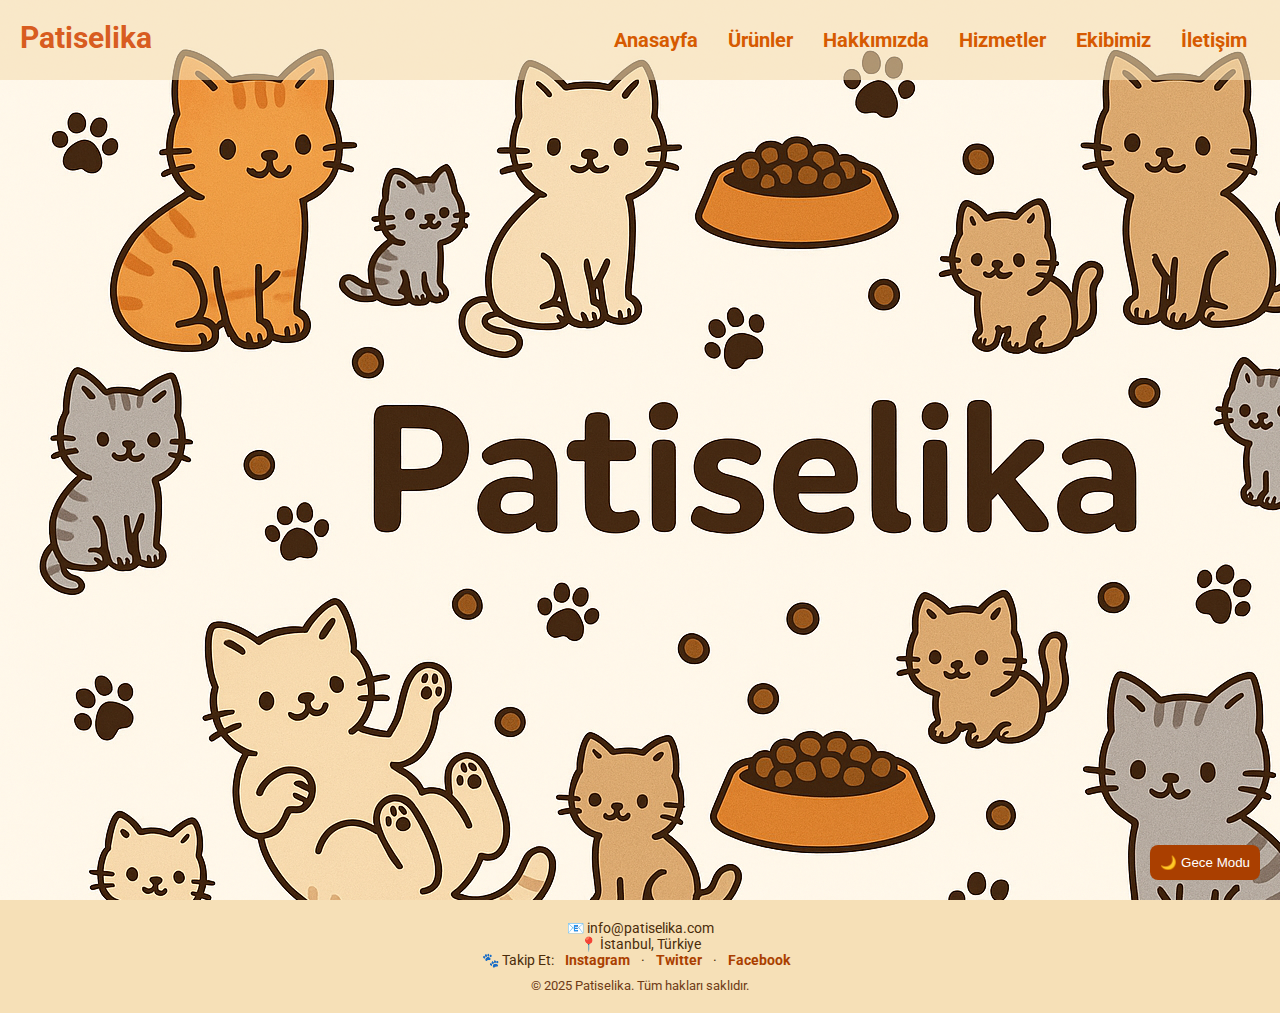
<file: index.html>
<!DOCTYPE html>
<html lang="en">

<head>
    <meta charset="UTF-8">
    <meta name="viewport" content="width=device-width, initial-scale=1.0">
    <title>Patiselika</title>
    <link rel="stylesheet" href="style.css">
</head>


<body>
    <main>
        <div class="container">
            <nav class="navbar">
                <div class="logo">
                    <a href="index.html">Patiselika</a>
                </div>
                <ul>
                    <li><a href="index.html">Anasayfa</a></li>
                    <li><a href="Ürünler.html">Ürünler</a></li>
                    <li><a href="hakkimizda.html">Hakkımızda</a></li>
                    <li><a href="hizmetler.html">Hizmetler</a></li>
                    <li><a href="ekibimiz.html">Ekibimiz</a></li>
                    <li><a href="iletisim.html">İletişim</a></li>
                </ul>
            </nav>

            <div class="welcome-box">
                <h1>Web sitemize</h1>
                <h2>HOŞGELDİNİZ</h2>
                <p><button>🐾 Daha Fazla</button></p>
            </div>
        </div>
    </main>
    <footer>
        <div class="footer-container">
            <p>📧 info@patiselika.com</p>
            <p>📍 İstanbul, Türkiye</p>
            <p>🐾 Takip Et:
                <a href="#">Instagram</a> ·
                <a href="#">Twitter</a> ·
                <a href="#">Facebook</a>
            </p>
            <p class="copyright">© 2025 Patiselika. Tüm hakları saklıdır.</p>
        </div>
    </footer>
    <script src="script.js"></script>
</body>

</html>
</file>
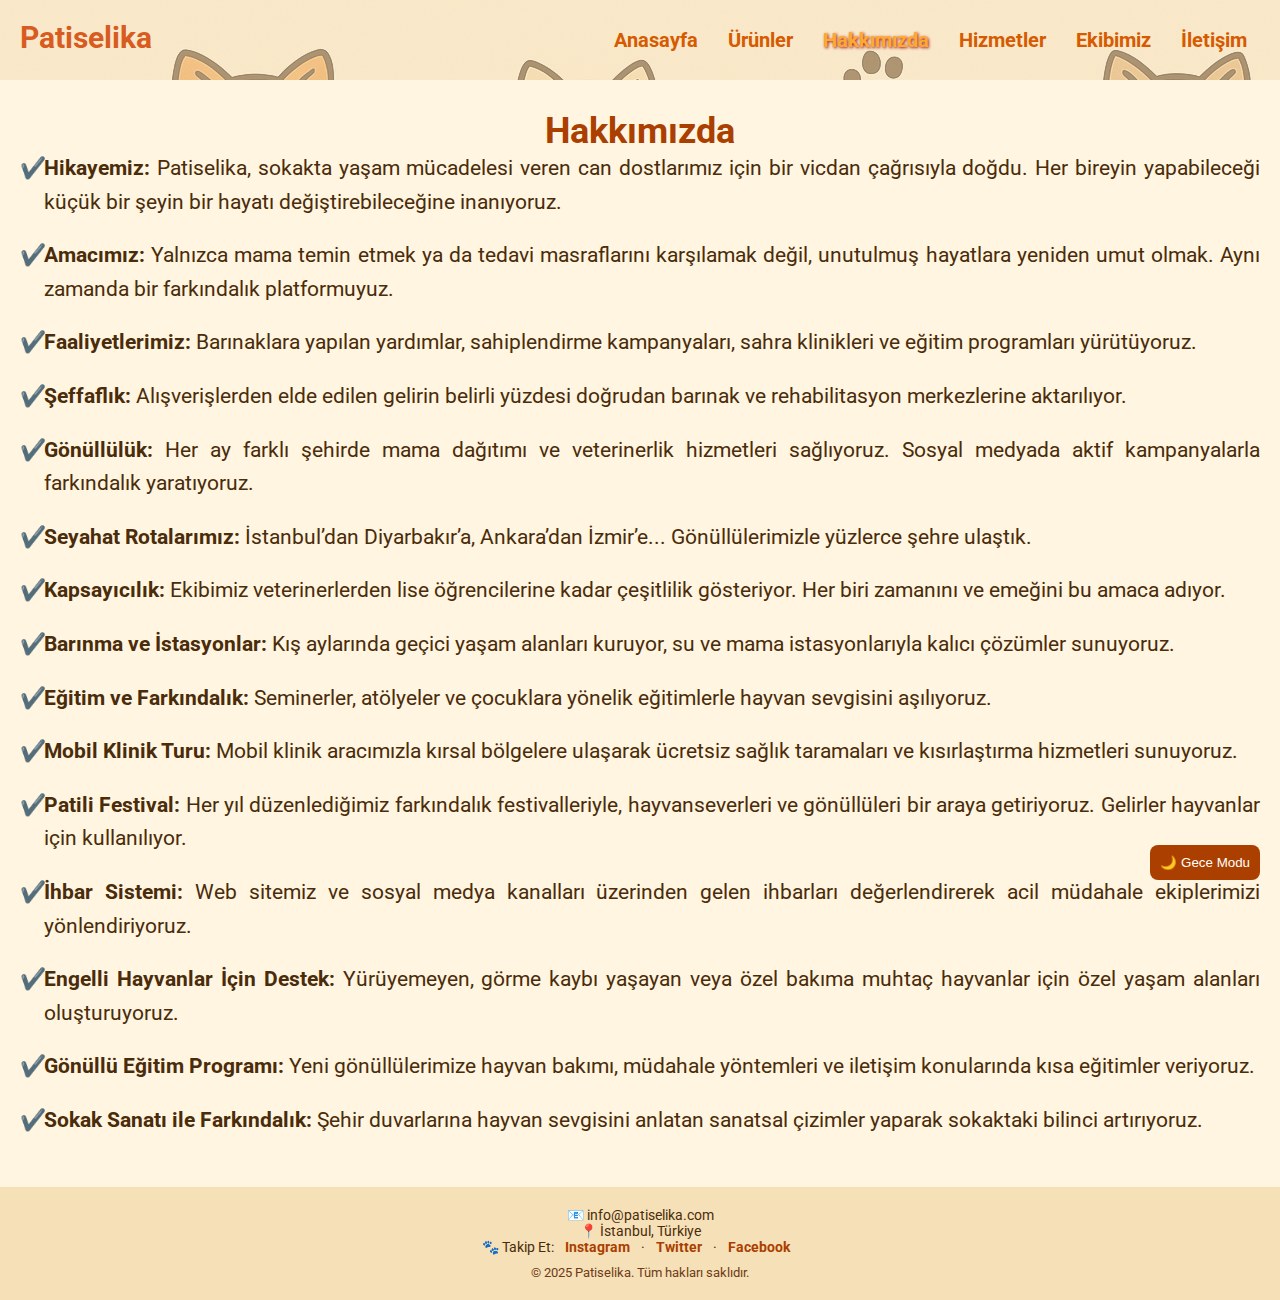
<file: Hakkimizda.html>
<!DOCTYPE html>
<html lang="tr">

<head>
    <meta charset="UTF-8">
    <meta name="viewport" content="width=device-width, initial-scale=1.0">
    <title>Hakkımızda - Patiselika</title>
    <link rel="stylesheet" href="style.css">
</head>

<body>
    <main>
        <div class="container">
            <div class="navbar">
                <div class="logo">
                    <a href="index.html">Patiselika</a>
                </div>
                <ul>
                    <li><a href="index.html">Anasayfa</a></li>
                    <li><a href="Ürünler.html">Ürünler</a></li>
                    <li><a href="hakkimizda.html" class="active">Hakkımızda</a></li>
                    <li><a href="hizmetler.html">Hizmetler</a></li>
                    <li><a href="ekibimiz.html">Ekibimiz</a></li>
                    <li><a href="iletisim.html">İletişim</a></li>
                </ul>
            </div>
            <section id="hakkimizda" class="about-section">
                <div class="about-content">
                    <h2>Hakkımızda</h2>
                    <ul class="hizmet-listesi">
                        <li><strong>Hikayemiz:</strong> Patiselika, sokakta yaşam mücadelesi veren
                            can dostlarımız için bir vicdan çağrısıyla doğdu. Her bireyin yapabileceği küçük bir şeyin
                            bir hayatı değiştirebileceğine inanıyoruz.</li>
                        <li><strong>Amacımız:</strong> Yalnızca mama temin etmek ya da tedavi masraflarını karşılamak
                            değil, unutulmuş hayatlara yeniden umut olmak. Aynı zamanda bir farkındalık platformuyuz.
                        </li>
                        <li><strong>Faaliyetlerimiz:</strong> Barınaklara yapılan yardımlar, sahiplendirme
                            kampanyaları, sahra klinikleri ve eğitim programları yürütüyoruz.</li>
                        <li><strong>Şeffaflık:</strong> Alışverişlerden elde edilen gelirin belirli yüzdesi doğrudan
                            barınak ve rehabilitasyon merkezlerine aktarılıyor.</li>
                        <li><strong>Gönüllülük:</strong> Her ay farklı şehirde mama dağıtımı ve veterinerlik
                            hizmetleri sağlıyoruz. Sosyal medyada aktif kampanyalarla farkındalık yaratıyoruz.</li>
                        <li><strong>Seyahat Rotalarımız:</strong> İstanbul’dan Diyarbakır’a, Ankara’dan İzmir’e...
                            Gönüllülerimizle yüzlerce şehre ulaştık.</li>
                        <li><strong>Kapsayıcılık:</strong> Ekibimiz veterinerlerden lise öğrencilerine kadar
                            çeşitlilik gösteriyor. Her biri zamanını ve emeğini bu amaca adıyor.</li>
                        <li><strong>Barınma ve İstasyonlar:</strong> Kış aylarında geçici yaşam alanları kuruyor, su
                            ve mama istasyonlarıyla kalıcı çözümler sunuyoruz.</li>
                        <li><strong>Eğitim ve Farkındalık:</strong> Seminerler, atölyeler ve çocuklara yönelik
                            eğitimlerle hayvan sevgisini aşılıyoruz.</li>
                        <li><strong>Mobil Klinik Turu:</strong> Mobil klinik aracımızla kırsal bölgelere ulaşarak
                            ücretsiz sağlık taramaları ve kısırlaştırma hizmetleri sunuyoruz.</li>
                        <li><strong>Patili Festival:</strong> Her yıl düzenlediğimiz farkındalık festivalleriyle,
                            hayvanseverleri ve gönüllüleri bir araya getiriyoruz. Gelirler hayvanlar için kullanılıyor.
                        </li>
                        <li><strong>İhbar Sistemi:</strong> Web sitemiz ve sosyal medya kanalları üzerinden gelen
                            ihbarları değerlendirerek acil müdahale ekiplerimizi yönlendiriyoruz.</li>
                        <li><strong>Engelli Hayvanlar İçin Destek:</strong> Yürüyemeyen, görme kaybı yaşayan veya özel
                            bakıma muhtaç hayvanlar için özel yaşam alanları oluşturuyoruz.</li>
                        <li><strong>Gönüllü Eğitim Programı:</strong> Yeni gönüllülerimize hayvan bakımı, müdahale
                            yöntemleri ve iletişim konularında kısa eğitimler veriyoruz.</li>
                        <li><strong>Sokak Sanatı ile Farkındalık:</strong> Şehir duvarlarına hayvan sevgisini anlatan
                            sanatsal çizimler yaparak sokaktaki bilinci artırıyoruz.</li>
                    </ul>

                </div>
            </section>
        </div>
    </main>
    <footer>
        <div class="footer-container">
            <p>📧 info@patiselika.com</p>
            <p>📍 İstanbul, Türkiye</p>
            <p>🐾 Takip Et:
                <a href="#">Instagram</a> ·
                <a href="#">Twitter</a> ·
                <a href="#">Facebook</a>
            </p>
            <p class="copyright">© 2025 Patiselika. Tüm hakları saklıdır.</p>
        </div>
    </footer>
    <script src="script.js"></script>
</body>

</html>
</file>
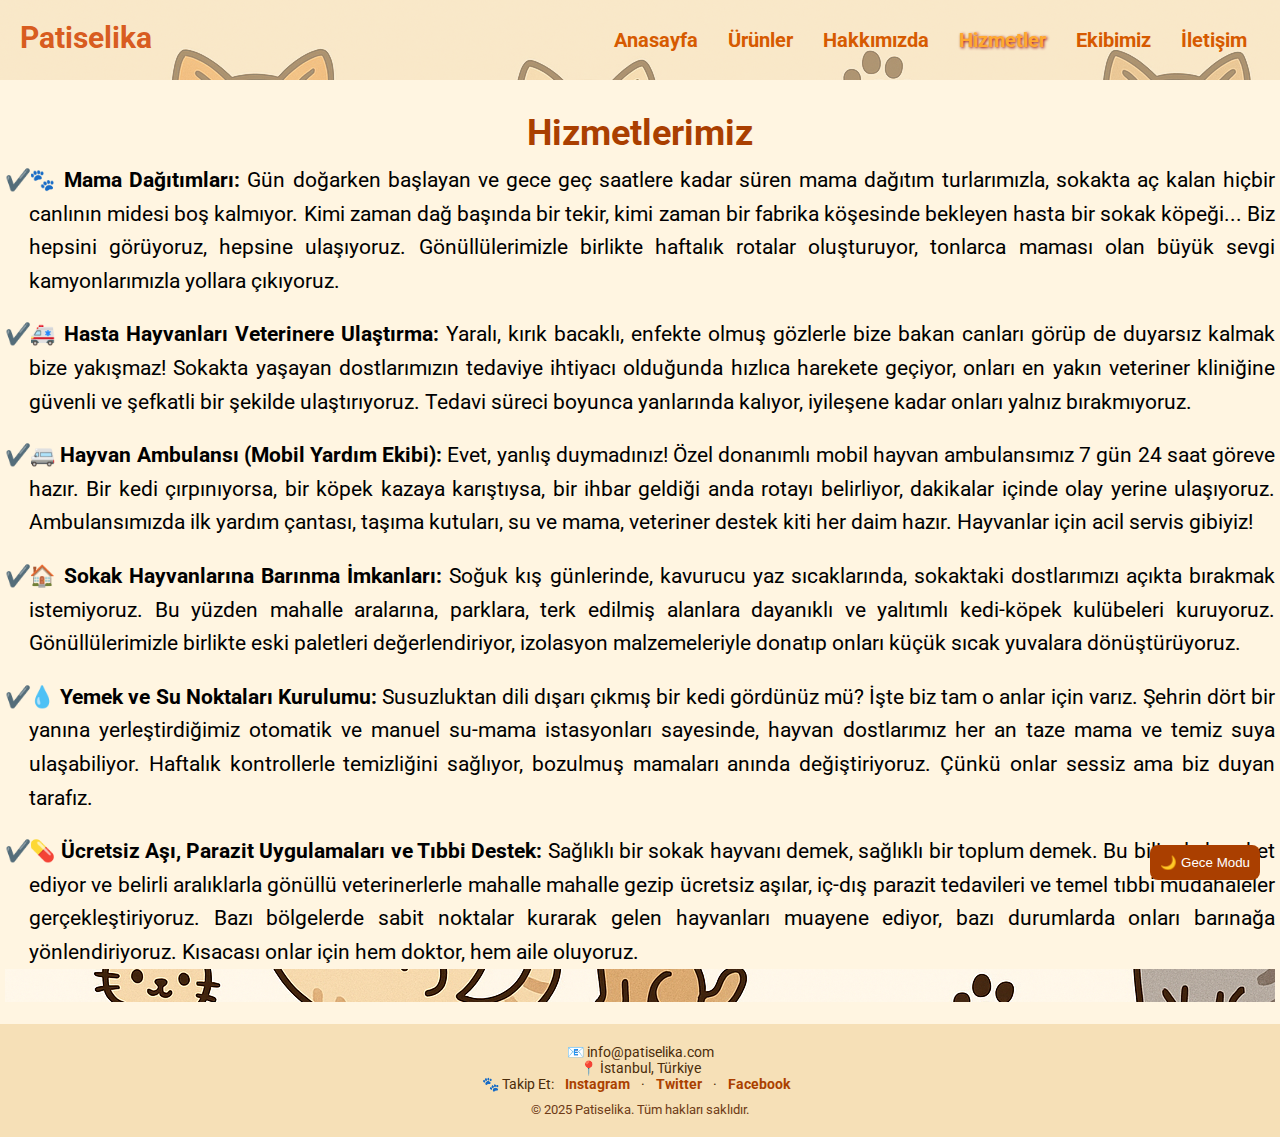
<file: Hizmetler.html>
<!DOCTYPE html>
<html lang="en">

<head>
    <meta charset="UTF-8">
    <meta name="viewport" content="width=device-width, initial-scale=1.0">
    <title>Hizmetler</title>
    <link rel="stylesheet" href="style.css">
</head>

<body>
        <main>
            <div class="container">
                <div class="navbar">
                    <div class="logo">
                        <a href="index.html">Patiselika</a>
                    </div>
                    <ul>
                        <li><a href="index.html">Anasayfa</a></li>
                        <li><a href="Ürünler.html">Ürünler</a></li>
                        <li><a href="hakkimizda.html">Hakkımızda</a></li>
                        <li><a href="hizmetler.html" class="active">Hizmetler</a></li>
                        <li><a href="ekibimiz.html">Ekibimiz</a></li>
                        <li><a href="iletişim.html">İletişim</a></li>
                    </ul>
                </div>
                <section id="hizmetler">
                    <div class="container">
                        <h2>Hizmetlerimiz</h2>
                        <ul class="services-list">
                            
                            <li>
                                <strong>🐾 Mama Dağıtımları:</strong> Gün doğarken başlayan ve gece geç saatlere kadar
                                süren
                                mama dağıtım turlarımızla, sokakta aç kalan hiçbir canlının midesi boş kalmıyor. Kimi
                                zaman
                                dağ başında bir tekir, kimi zaman bir fabrika köşesinde bekleyen hasta bir sokak
                                köpeği...
                                Biz hepsini görüyoruz, hepsine ulaşıyoruz. Gönüllülerimizle birlikte haftalık rotalar
                                oluşturuyor, tonlarca maması olan büyük sevgi kamyonlarımızla yollara çıkıyoruz.
                            </li>

                            <li>
                                <strong>🚑 Hasta Hayvanları Veterinere Ulaştırma:</strong> Yaralı, kırık bacaklı,
                                enfekte
                                olmuş gözlerle bize bakan canları görüp de duyarsız kalmak bize yakışmaz! Sokakta
                                yaşayan
                                dostlarımızın tedaviye ihtiyacı olduğunda hızlıca harekete geçiyor, onları en yakın
                                veteriner kliniğine güvenli ve şefkatli bir şekilde ulaştırıyoruz. Tedavi süreci boyunca
                                yanlarında kalıyor, iyileşene kadar onları yalnız bırakmıyoruz.
                            </li>

                            <li>
                                <strong>🚐 Hayvan Ambulansı (Mobil Yardım Ekibi):</strong> Evet, yanlış duymadınız! Özel
                                donanımlı mobil hayvan ambulansımız 7 gün 24 saat göreve hazır. Bir kedi çırpınıyorsa,
                                bir
                                köpek kazaya karıştıysa, bir ihbar geldiği anda rotayı belirliyor, dakikalar içinde olay
                                yerine ulaşıyoruz. Ambulansımızda ilk yardım çantası, taşıma kutuları, su ve mama,
                                veteriner
                                destek kiti her daim hazır. Hayvanlar için acil servis gibiyiz!
                            </li>

                            <li>
                                <strong>🏠 Sokak Hayvanlarına Barınma İmkanları:</strong> Soğuk kış günlerinde, kavurucu
                                yaz
                                sıcaklarında, sokaktaki dostlarımızı açıkta bırakmak istemiyoruz. Bu yüzden mahalle
                                aralarına, parklara, terk edilmiş alanlara dayanıklı ve yalıtımlı kedi-köpek kulübeleri
                                kuruyoruz. Gönüllülerimizle birlikte eski paletleri değerlendiriyor, izolasyon
                                malzemeleriyle donatıp onları küçük sıcak yuvalara dönüştürüyoruz.
                            </li>

                            <li>
                                <strong>💧 Yemek ve Su Noktaları Kurulumu:</strong> Susuzluktan dili dışarı çıkmış bir
                                kedi
                                gördünüz mü? İşte biz tam o anlar için varız. Şehrin dört bir yanına yerleştirdiğimiz
                                otomatik ve manuel su-mama istasyonları sayesinde, hayvan dostlarımız her an taze mama
                                ve
                                temiz suya ulaşabiliyor. Haftalık kontrollerle temizliğini sağlıyor, bozulmuş mamaları
                                anında değiştiriyoruz. Çünkü onlar sessiz ama biz duyan tarafız.
                            </li>

                            <li>
                                <strong>💊 Ücretsiz Aşı, Parazit Uygulamaları ve Tıbbi Destek:</strong> Sağlıklı bir
                                sokak
                                hayvanı demek, sağlıklı bir toplum demek. Bu bilinçle hareket ediyor ve belirli
                                aralıklarla
                                gönüllü veterinerlerle mahalle mahalle gezip ücretsiz aşılar, iç-dış parazit tedavileri
                                ve
                                temel tıbbi müdahaleler gerçekleştiriyoruz. Bazı bölgelerde sabit noktalar kurarak gelen
                                hayvanları muayene ediyor, bazı durumlarda onları barınağa yönlendiriyoruz. Kısacası
                                onlar
                                için hem doktor, hem aile oluyoruz.
                            </li>
                        </ul>
                    </div>
                </section>
            </div>
        </main>
        <footer>
            <div class="footer-container">
                <p>📧 info@patiselika.com</p>
                <p>📍 İstanbul, Türkiye</p>
                <p>🐾 Takip Et:
                    <a href="#">Instagram</a> ·
                    <a href="#">Twitter</a> ·
                    <a href="#">Facebook</a>
                </p>
                <p class="copyright">© 2025 Patiselika. Tüm hakları saklıdır.</p>
            </div>
        </footer>
        <script src="script.js"></script>
</body>

</html>
</file>
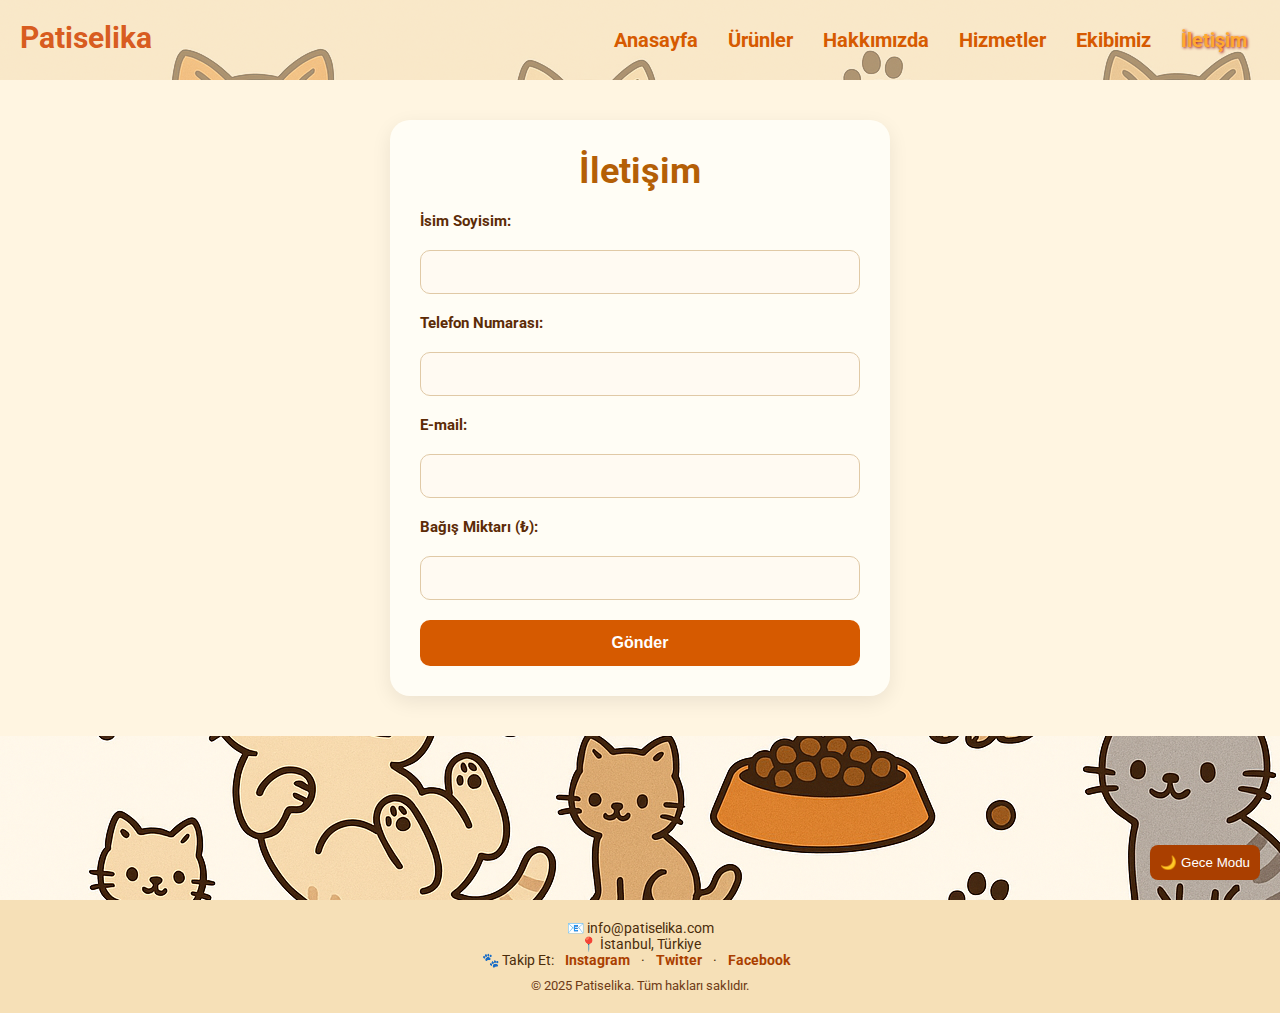
<file: iletisim.html>
<!DOCTYPE html>
<html lang="en">

<head>
    <meta charset="UTF-8">
    <meta name="viewport" content="width=device-width, initial-scale=1.0">
    <title>İletişim</title>
    <link rel="stylesheet" href="style.css">
</head>

<body>
    <main>
        <div class="container">
            <div class="navbar">
                <div class="logo">
                    <a href="index.html">Patiselika</a>
                </div>
                <ul>
                    <li><a href="index.html">Anasayfa</a></li>
                    <li><a href="Ürünler.html">Ürünler</a></li>
                    <li><a href="hakkimizda.html">Hakkımızda</a></li>
                    <li><a href="hizmetler.html">Hizmetler</a></li>
                    <li><a href="ekibimiz.html">Ekibimiz</a></li>
                    <li><a href="iletisim.html" class="active">İletişim</a></li>
                </ul>
            </div>
            <section id="iletisim" class="contact-section">
                <div class="contact-container">
                    <h2>İletişim</h2>
                    <form class="contact-form">
                        <label for="isim">İsim Soyisim:</label>
                        <input type="text" id="isim" name="isim" required>

                        <label for="telefon">Telefon Numarası:</label>
                        <input type="tel" id="telefon" name="telefon" required>

                        <label for="email">E-mail:</label>
                        <input type="email" id="email" name="email" required>

                        <label for="bagis">Bağış Miktarı (₺):</label>
                        <input type="number" id="bagis" name="bagis" min="1" required>

                        <button type="submit">Gönder</button>
                    </form>
                </div>
            </section>
        </div>
    </main>
</body>

<footer>
    <div class="footer-container">
        <p>📧 info@patiselika.com</p>
        <p>📍 İstanbul, Türkiye</p>
        <p>🐾 Takip Et:
            <a href="#">Instagram</a> ·
            <a href="#">Twitter</a> ·
            <a href="#">Facebook</a>
        </p>
        <p class="copyright">© 2025 Patiselika. Tüm hakları saklıdır.</p>
    </div>
</footer>

<script src="script.js"></script>

</html>
</file>
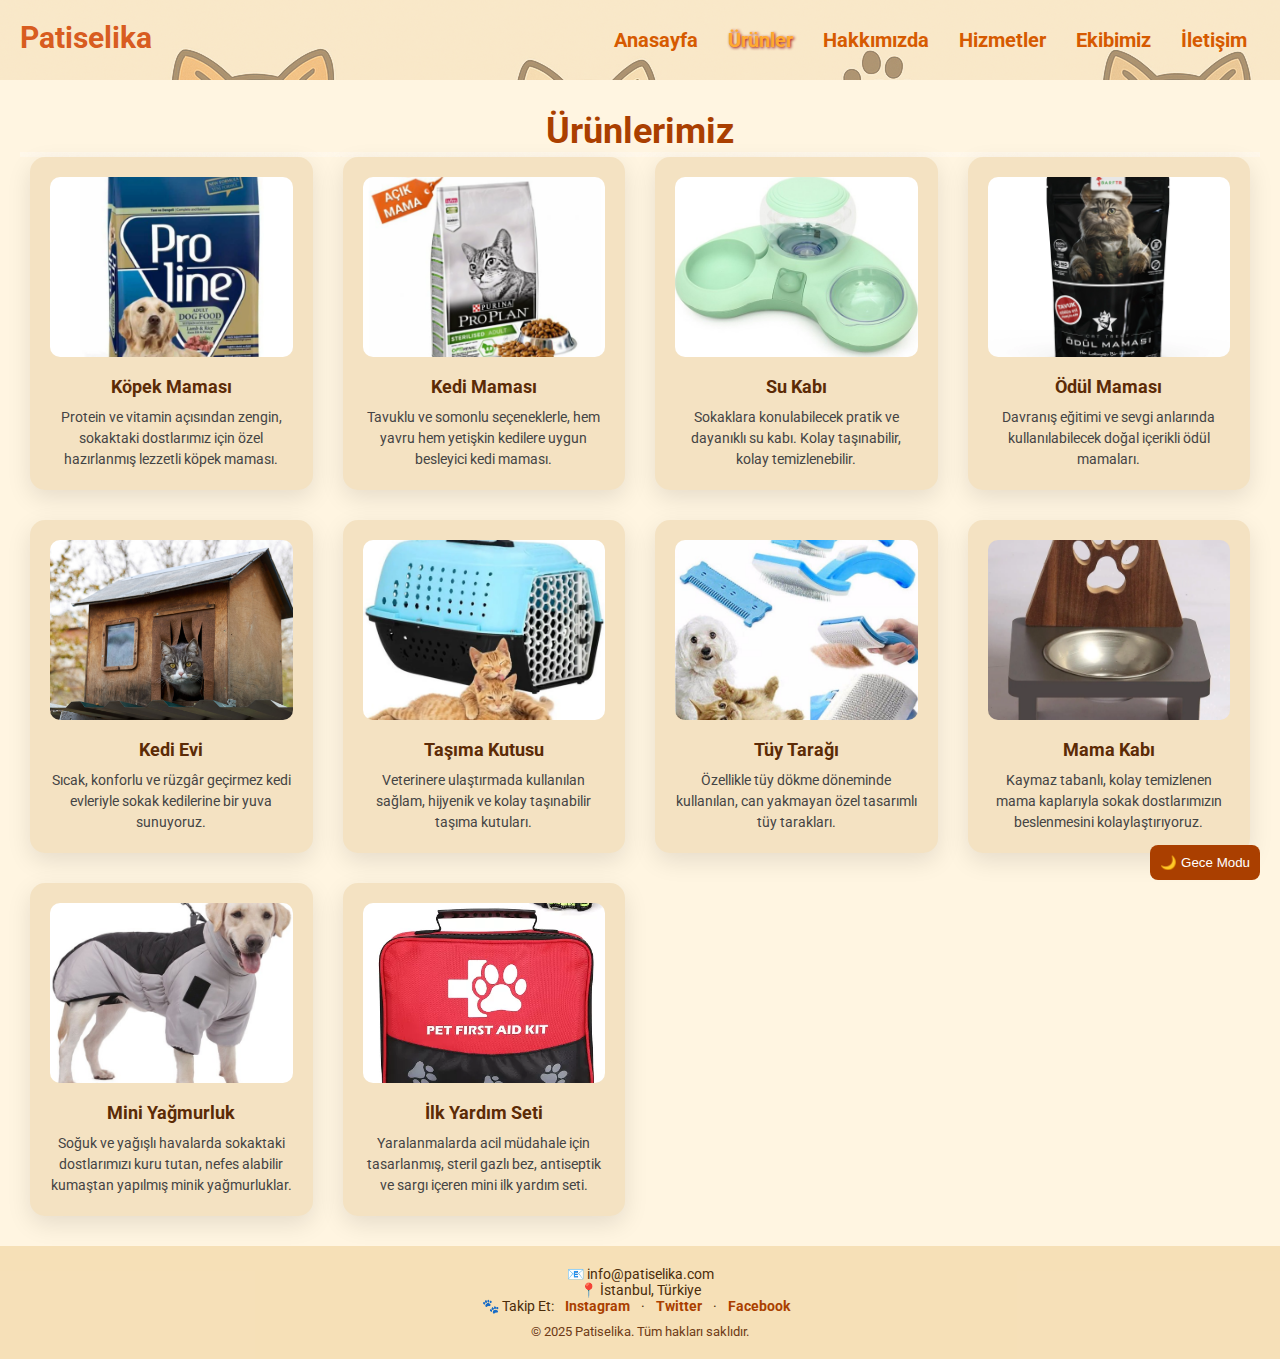
<file: Ürünler.html>
<!DOCTYPE html>
<html lang="en">

<head>
    <meta charset="UTF-8">
    <meta name="viewport" content="width=device-width, initial-scale=1.0">
    <title>Ürünler - Patiselika</title>
    <link rel="stylesheet" href="style.css">
</head>

<body>
    <main>
        <div class="container">
            <div class="navbar">
                <div class="logo">
                    <a href="index.html">Patiselika</a>
                </div>
                <ul>
                    <li><a href="index.html">Anasayfa</a></li>
                    <li><a href="Ürünler.html" class="active">Ürünler</a></li>
                    <li><a href="hakkimizda.html">Hakkımızda</a></li>
                    <li><a href="hizmetler.html">Hizmetler</a></li>
                    <li><a href="ekibimiz.html">Ekibimiz</a></li>
                    <li><a href="iletisim.html">İletişim</a></li>
                </ul>
            </div>
            <section id="ürünler">
                <div class="container">
                    <h2>Ürünlerimiz</h2>
                    <div class="product-grid">
                        <div class="product-card">
                            <img src="images/1_org_zoom.webp" alt="Köpek maması">
                            <h3>Köpek Maması</h3>
                            <p>Protein ve vitamin açısından zengin, sokaktaki dostlarımız için özel hazırlanmış lezzetli
                                köpek maması.</p>
                        </div>

                        <div class="product-card">
                            <img src="images/610d4b60e6d4a-7202.png" alt="Kedi maması">

                            <h3>Kedi Maması</h3>
                            <p>Tavuklu ve somonlu seçeneklerle, hem yavru hem yetişkin kedilere uygun besleyici kedi
                                maması.</p>
                        </div>

                        <div class="product-card">
                            <img src="images/110000254355035.jpg" alt="Su Kabı">
                            <h3>Su Kabı</h3>
                            <p>Sokaklara konulabilecek pratik ve dayanıklı su kabı. Kolay taşınabilir, kolay
                                temizlenebilir.</p>
                        </div>

                        <div class="product-card">
                            <img src="images/tavuk-gogus-eti-parcalari-atistirmalik-85-bda.webp" alt="Ödül Maması">
                            <h3>Ödül Maması</h3>
                            <p>Davranış eğitimi ve sevgi anlarında kullanılabilecek doğal içerikli ödül mamaları.</p>
                        </div>
                        <div class="product-card">
                            <img src="images/kedi-evi.jpg" alt="Kedi Evi">
                            <h3>Kedi Evi</h3>
                            <p>Sıcak, konforlu ve rüzgâr geçirmez kedi evleriyle sokak kedilerine bir yuva sunuyoruz.
                            </p>
                        </div>

                        <div class="product-card">
                            <img src="images/OIP.webp" alt="Taşıma Kutusu">
                            <h3>Taşıma Kutusu</h3>
                            <p>Veterinere ulaştırmada kullanılan sağlam, hijyenik ve kolay taşınabilir taşıma kutuları.
                            </p>
                        </div>

                        <div class="product-card">
                            <img src="images/kedi-kopek-taragi-bakim-fircasi-seti-tuy-toplama-alici-toparlayici-tarak-evcil-hayvan-taragi-welfar-kcm16748146-1-b4499af580ab4e518eb03805680679ba.jpg" alt="Tüy Tarağı">
                            <h3>Tüy Tarağı</h3>
                            <p>Özellikle tüy dökme döneminde kullanılan, can yakmayan özel tasarımlı tüy tarakları.</p>
                        </div>

                        <div class="product-card">
                            <img src="images/mamakab.webp" alt="Mama Kabı">
                            <h3>Mama Kabı</h3>
                            <p>Kaymaz tabanlı, kolay temizlenen mama kaplarıyla sokak dostlarımızın beslenmesini
                                kolaylaştırıyoruz.</p>
                        </div>

                        <div class="product-card">
                            <img src="images/köpekyağmuluk.jpg" alt="Yağmurluk">
                            <h3>Mini Yağmurluk</h3>
                            <p>Soğuk ve yağışlı havalarda sokaktaki dostlarımızı kuru tutan, nefes alabilir kumaştan
                                yapılmış minik yağmurluklar.</p>
                        </div>

                        <div class="product-card">
                            <img src="images/firstaidkit.webp" alt="İlk Yardım Seti">
                            <h3>İlk Yardım Seti</h3>
                            <p>Yaralanmalarda acil müdahale için tasarlanmış, steril gazlı bez, antiseptik ve sargı
                                içeren mini ilk yardım seti.</p>
                        </div>

                    </div>
                </div>
            </section>
        </div>
    </main>
    <footer>
        <div class="footer-container">
            <p>📧 info@patiselika.com</p>
            <p>📍 İstanbul, Türkiye</p>
            <p>🐾 Takip Et:
                <a href="#">Instagram</a> ·
                <a href="#">Twitter</a> ·
                <a href="#">Facebook</a>
            </p>
            <p class="copyright">© 2025 Patiselika. Tüm hakları saklıdır.</p>
        </div>
    </footer>
    <script src="script.js"></script>
</body>

</html>
</file>
<file: style.css>
@import url('https://fonts.googleapis.com/css2?family=Roboto:ital,wght@0,100..900;1,100..900&display=swap');

* {
    margin: 0;
    padding: 0;
    box-sizing: border-box;
}

html,
body {
    height: 100%;
    background-color: #fff5e1;
    font-family: 'Roboto', sans-serif;
}

body {
    display: flex;
    flex-direction: column;
    min-height: 100vh;
}

main {
    flex: 1;
}

.container {
    background: url("images/pati2.png");
    min-height: 100vh;
}

.container .navbar {
    width: 100%;
    height: 80px;
    background: rgba(245, 222, 179, 0.6);
}

.navbar .logo {
    display: inline-block;
    margin-left: 20px;
    margin-top: 20px;
}

.navbar .logo a {
    text-decoration: none;
    font-size: 30px;
    font-weight: bold;
    color: rgba(212, 73, 8, 0.897);
}

.navbar ul {
    float: right;
    margin-right: 20px;
}

.navbar ul li {
    list-style: none;
    display: inline-block;
    margin: 0 1px;
    line-height: 80px;
}

.navbar ul li a {
    text-decoration: none;
    color: #d65a00;
    font-size: 20px;
    font-weight: bold;
    padding: 8px 12px;
    transition: all 0.3s ease;
}

.navbar ul li a.active,
.navbar ul li a:hover {
    background: none;
    color: #ffa931;
    text-shadow: 1px 1px 3px rgba(148, 7, 7, 0.937);
}

.welcome-box {
    background: none;
    backdrop-filter: none;
    box-shadow: none;
    border-radius: 0;
    text-align: center;
    padding: 40px 20px;
    margin: 50px auto;
    width: 80%;
    animation: fadeInUp 1s ease forwards;
    opacity: 0;
    transform: translateY(20px);
}

@keyframes fadeInUp {
    to {
        opacity: 1;
        transform: translateY(0);
    }
}

.welcome-box h1,
.welcome-box h2 {
    font-size: 80px;
    font-weight: 700;
    color: #ffa931;
    margin-bottom: 20px;
    text-shadow: 1px 1px 3px rgba(148, 7, 7, 0.937);
}

.welcome-box button {
    background-color: #f4a261;
    border: none;
    padding: 10px 20px;
    font-size: 16px;
    color: white;
    border-radius: 8px;
    cursor: pointer;
    transition: 0.3s;
    display: flex;
    align-items: center;
    gap: 8px;
    justify-content: center;
    margin: 0 auto;
}

.welcome-box button:hover {
    background-color: #e07c3d;
}

@media (max-width: 768px) {
    .welcome-box {
        width: 90%;
        padding: 30px 15px;
    }

    .welcome-box h1,
    .welcome-box h2 {
        font-size: 28px;
    }

    .navbar {
        flex-direction: column;
        height: auto;
        padding: 10px 20px;
    }

    .navbar ul {
        flex-direction: column;
        align-items: center;
        gap: 10px;
        margin-top: 10px;
    }
}

footer {
    background-color: rgba(245, 222, 179, 0.9);
    color: #4a2c0a;
    text-align: center;
    padding: 20px 10px;
    font-size: 14px;
    width: 100%;
    box-sizing: border-box;
    position: relative;
    z-index: 1;
    margin-top: auto;
}

.footer-container {
    max-width: 1200px;
    margin: auto;
}

.footer-container a {
    color: #aa3f00;
    text-decoration: none;
    margin: 0 8px;
    font-weight: bold;
    transition: color 0.3s;
}

.footer-container a:hover {
    color: #d65a00;
}

.footer-container .copyright {
    font-size: 13px;
    color: #6e3b16;
    margin-top: 10px;
}

.team {
    background-color: #fff5e1;
    padding: 30px 20px;
}

.team h2 {
    background-color: #fff5e1;
    font-size: 36px;
    color: #aa3f00;
    margin-bottom: 30px;
    text-align: center;
}

.team-members {
    display: flex;
    justify-content: center;
    flex-wrap: wrap;
    gap: 40px;
}

.member {
    width: 200px;
}

.member img {
    width: 100%;
    height: auto;
    border-radius: 50%;
    border: 4px solid #f4a261;
}

.member h4 {
    margin: 15px 0 5px;
    font-size: 20px;
    color: #aa3f00;
}

.member p {
    font-size: 14px;
    color: #4a2c0a;
}

#hizmetler {
    background-color: #fff5e1;
    padding: 22px 5px;
    text-align: justify;
}

#hizmetler h2 {
    background-color: #fff5e1;
    margin-top: 0px;
    padding: 10px 5px;
    font-size: 36px;
    color: #aa3f00;
    text-align: center;
}

.services-list {
    background-color: #fff5e1;
    list-style: none;
    margin: 0 auto;
    padding: 0;
}

.services-list li {
    background-color: #fff5e1;
    margin-bottom: 20px;
    font-size: 21px;
    line-height: 1.6;
    position: relative;
    padding-left: 24px;
}

.services-list li::before {
    background-color: #fff5e1;
    content: "✔️";
    position: absolute;
    left: 0;
    color: green;
}

#ürünler {
    background-color: #fff5e1;
    padding: 30px 20px;
    text-align: justify;
}

#ürünler h2 {
    background-color: #fff5e1;
    padding: 10px 5px;
    font-size: 36px;
    color: #aa3f00;
    text-align: center;
    margin: 0px;
    padding: 0px;
}

.product-grid {
    background-color: #fff5e1;
    display: grid;
    grid-template-columns: repeat(auto-fit, minmax(240px, 1fr));
    gap: 30px;
    margin-top: 5px;
    padding: 0 10px;
}

.product-card {
    background-color: #f4e2c2;
    border-radius: 15px;
    padding: 20px;
    box-shadow: 0 8px 24px rgba(0, 0, 0, 0.1);
    transition: transform 0.3s ease, box-shadow 0.3s ease;
    text-align: center;
}

.product-card:hover {
    transform: translateY(-8px);
    box-shadow: 0 12px 30px rgba(0, 0, 0, 0.15);
}

.product-card img {
    width: 100%;
    height: 180px;
    object-fit: cover;
    border-radius: 10px;
    margin-bottom: 15px;
}

.product-card h3 {
    font-size: 18px;
    color: #5c2b06;
    margin-bottom: 10px;
    font-weight: bold;
}

.product-card p {
    font-size: 14px;
    color: #444;
    line-height: 1.5;
}

.about-section {
    padding: 30px 20px;
    background-color: #fff5e1;
    text-align: justify;
}

.about-content h2 {
    background-color: #fff5e1;
    font-size: 36px;
    color: #aa3f00;
    text-align: center;
    margin-bottom: 0px;
    padding-bottom: 0px;
}

.cta {
    margin-top: 30px;
    font-weight: bold;
    font-size: 20px;
    text-align: center;
    color: #4a2c0a;
}

.hizmet-listesi {
    background-color: #fff5e1;
    list-style: none;
    margin: 0 auto;
    padding: 0;
}

.hizmet-listesi li {
    background-color: #fff5e1;
    margin-bottom: 20px;
    font-size: 21px;
    line-height: 1.6;
    position: relative;
    padding-left: 24px;
    color: #4a2c0a;
}

.hizmet-listesi li::before {
    content: "✔️";
    position: absolute;
    left: 0;
    color: green;
}

.contact-section {
    background-color: #fff5e1;
    padding: 40px 20px;
    text-align: center;
}

.contact-container {
    max-width: 500px;
    margin: 0 auto;
    background-color: #fffdf5;
    padding: 30px;
    border-radius: 20px;
    box-shadow: 0 6px 20px rgba(0, 0, 0, 0.08);
}

.contact-section h2 {
    font-size: 36px;
    color: #b45f06;
    margin-bottom: 20px;
}

.contact-form {
    display: flex;
    flex-direction: column;
    gap: 20px;
}

.contact-form label {
    font-weight: bold;
    text-align: left;
    color: #5c2b06;
    font-size: 15px;
}

.contact-form input {
    padding: 12px;
    font-size: 16px;
    border: 1px solid #e0c9a6;
    border-radius: 10px;
    background-color: #fffaf2;
}

.contact-form button {
    padding: 14px;
    font-size: 16px;
    color: #fff;
    background-color: #d65a00;
    border: none;
    border-radius: 10px;
    cursor: pointer;
    font-weight: bold;
    transition: background-color 0.3s ease;
}

.contact-form button:hover {
    background-color: #b94c00;

}

.night-navbar {
    background-color: #333 !important;
    color: white;
}

.night-navbar a {
    color: white !important;
}
</file>
